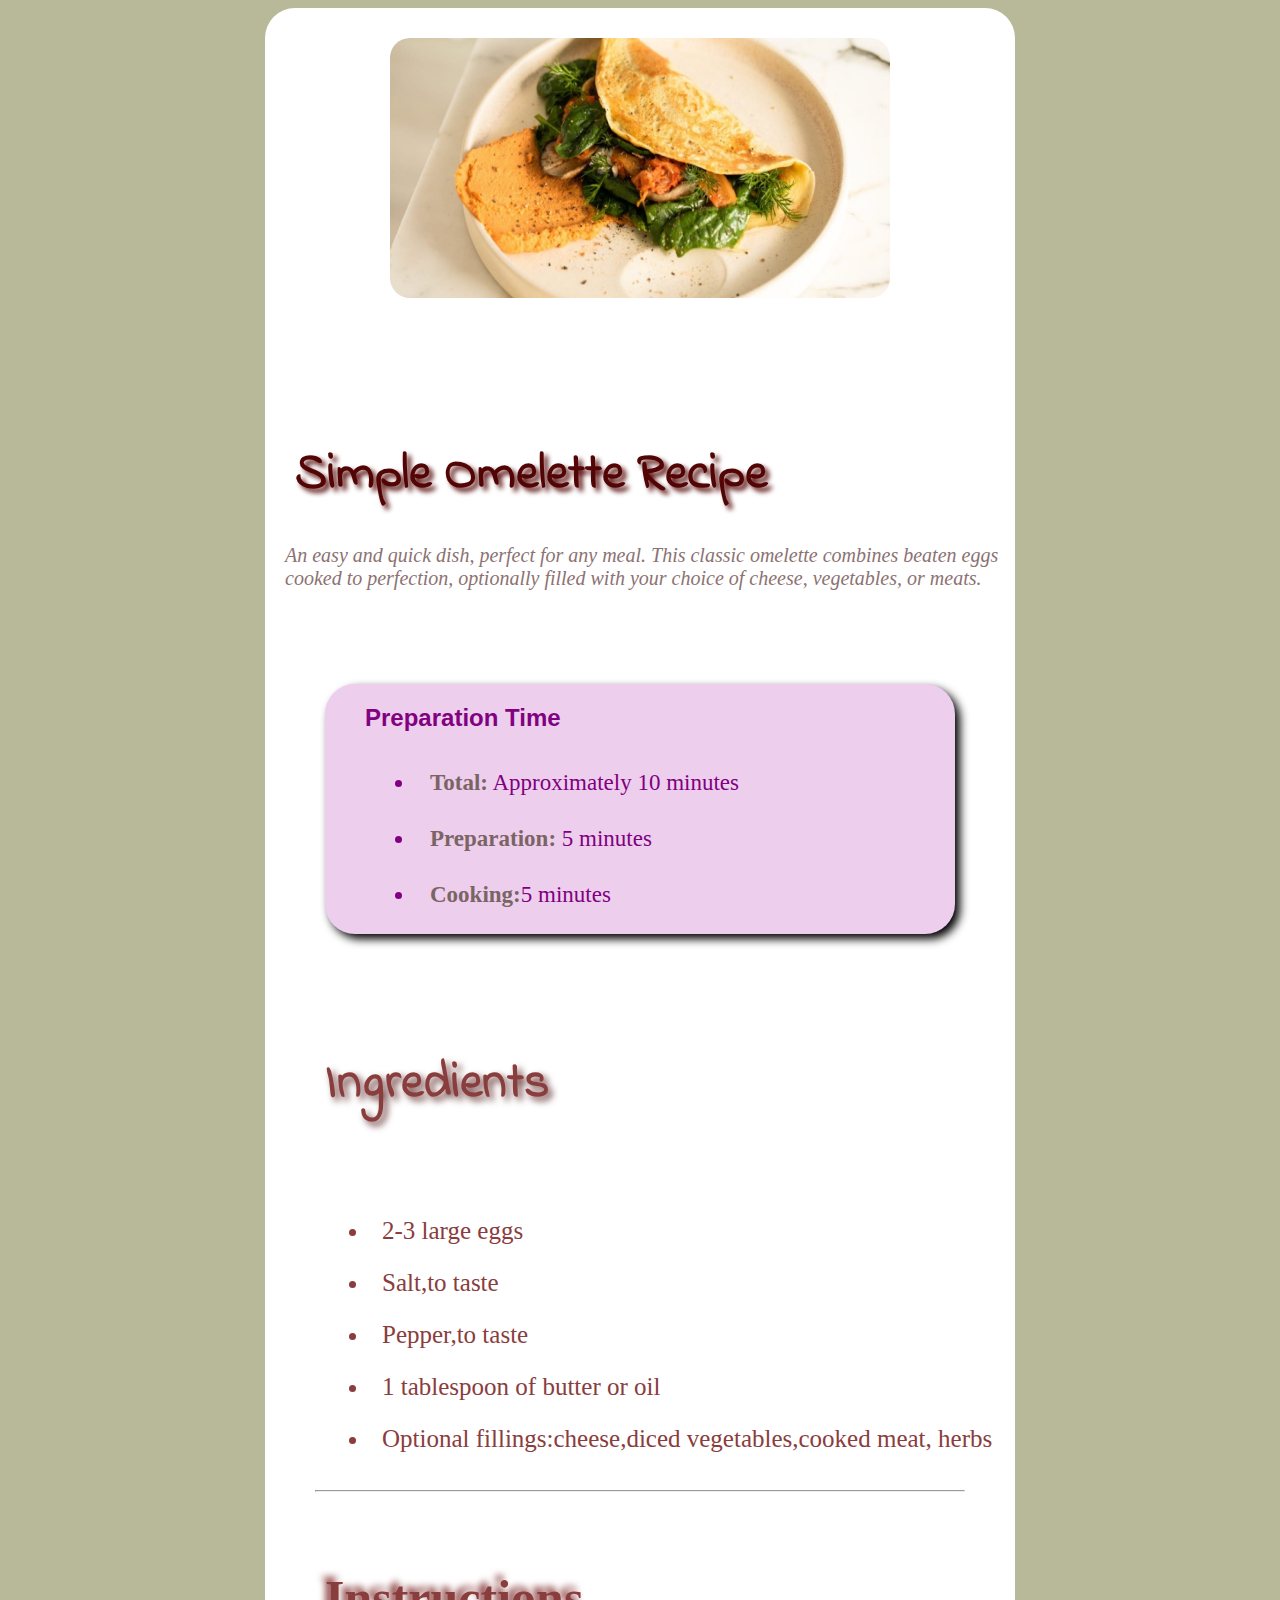
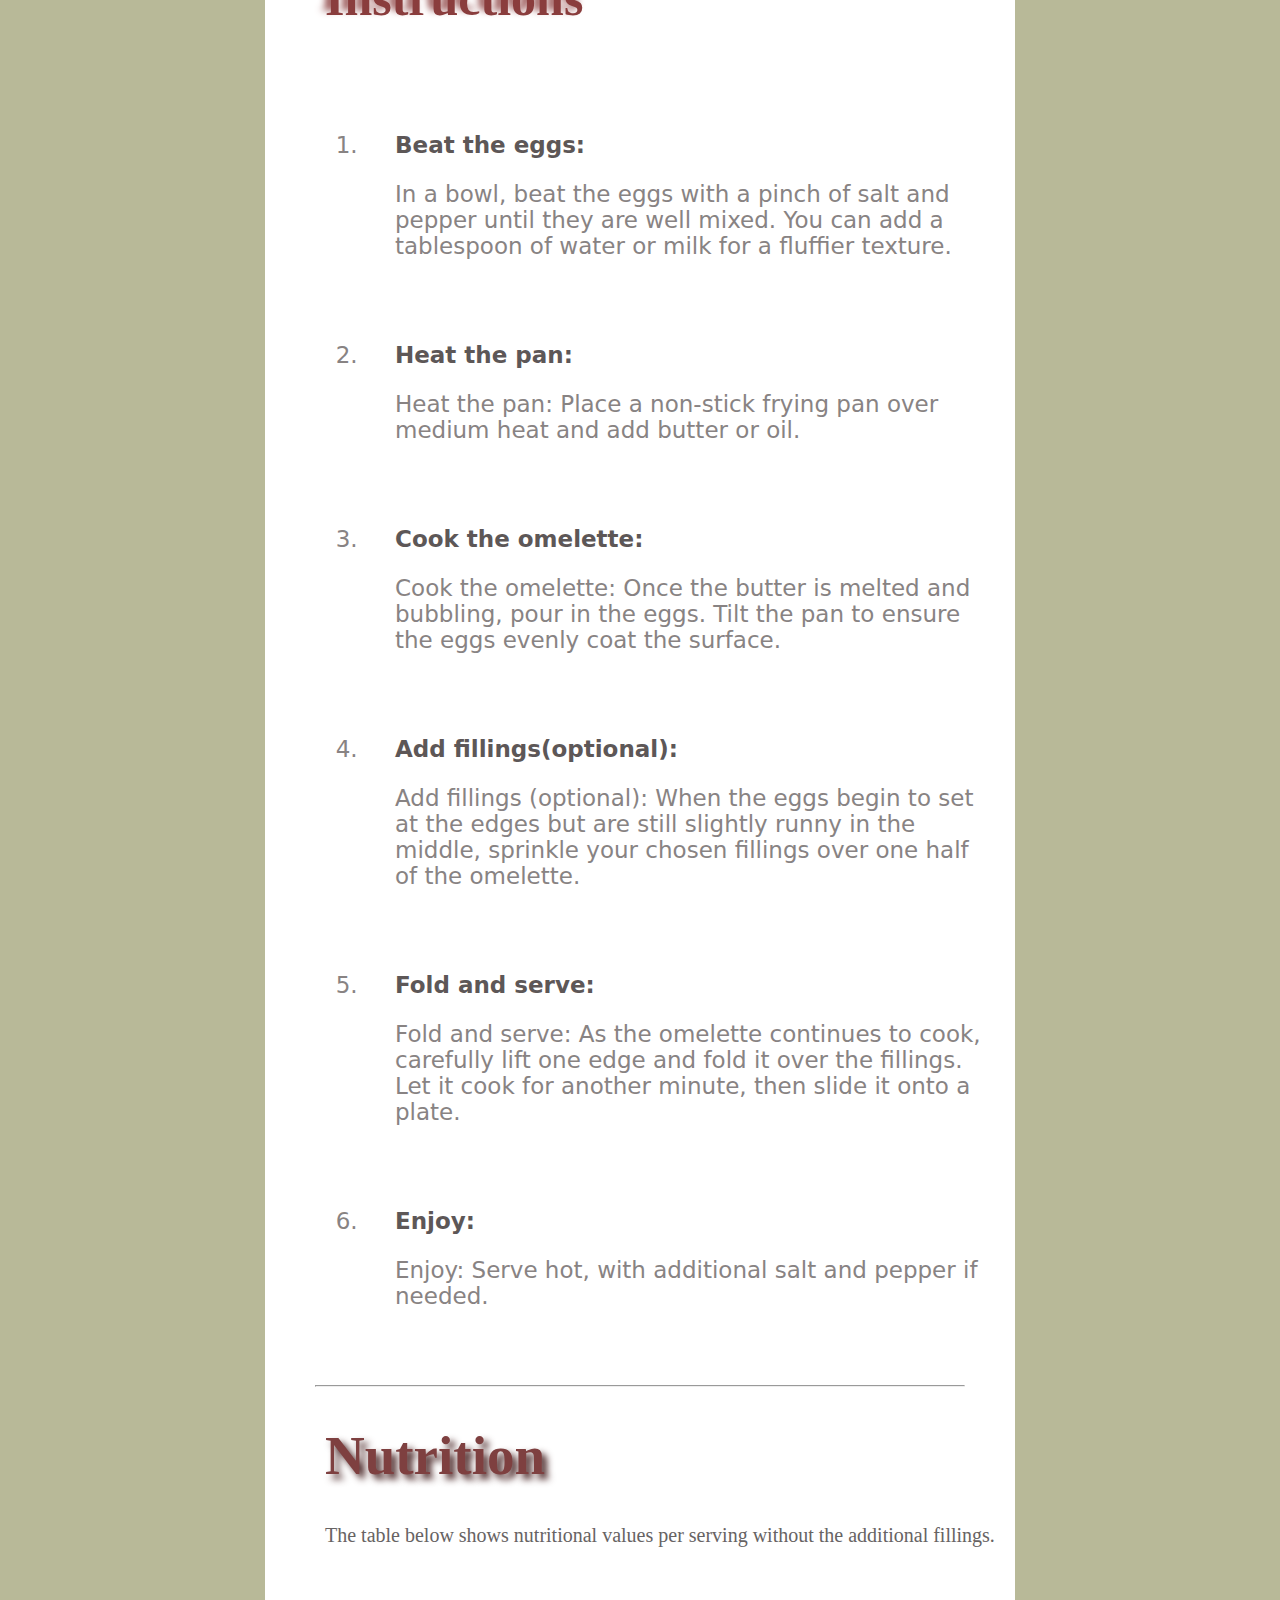
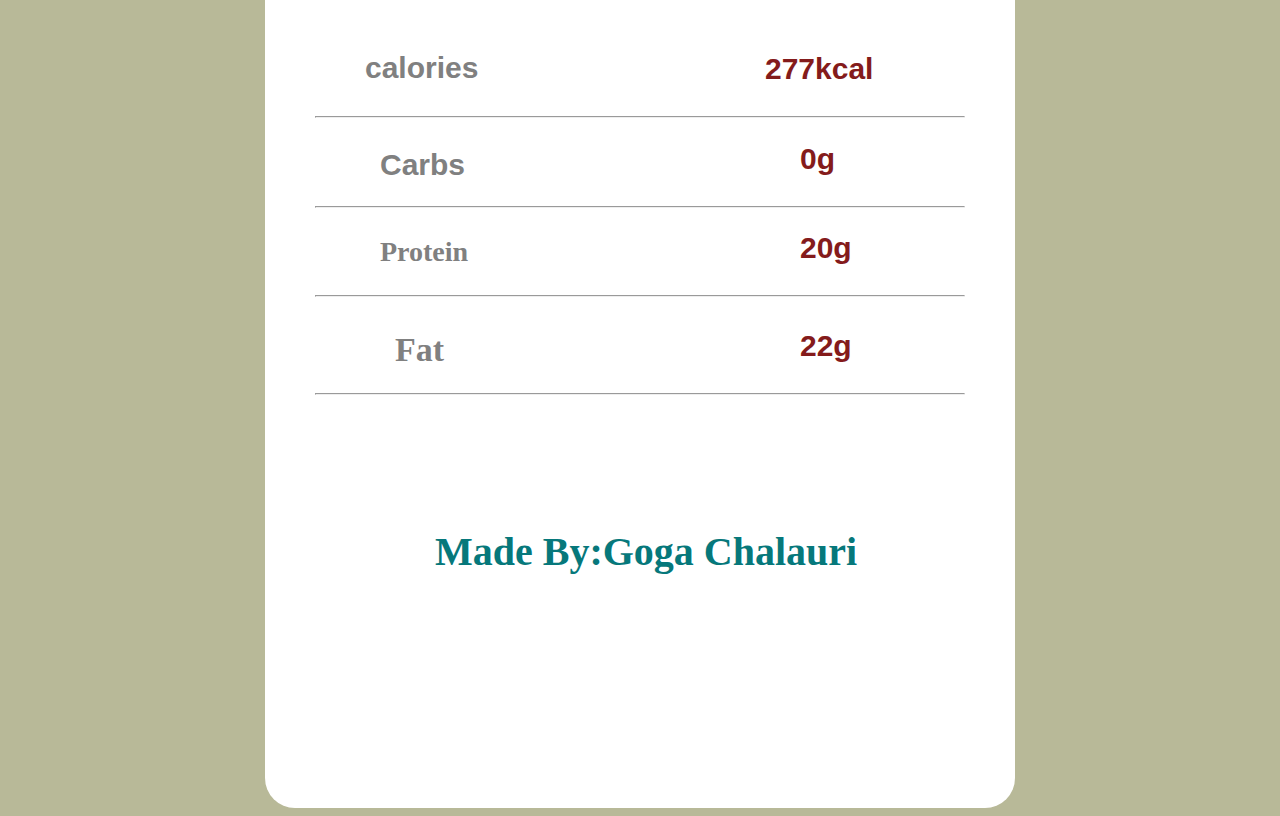
<file: myproject1/index.html>
<!DOCTYPE html>
<html lang="en">
<head>
    <meta charset="UTF-8">
    <meta name="viewport" content="width=device-width, initial-scale=1.0">
    <title>Omelette Recipe</title>
    <link rel="stylesheet" href="index's.css">
    <link rel="icon"  type="image/pnj" href="./images/favicon-32x32.png">
    <style>@import url('https://fonts.googleapis.com/css2?family=Indie+Flower&display=swap');</style>
</head>
<body>
    <main>
        <div>
            <center><a href="https://www.youtube.com/watch?v=ixpYIgHlU60" target="_blank"><img src="./images/image-omelette.jpeg" alt="omelette pic" title="omelette"></a></center>
            <br><br><br><br>
            <h1 class="h1">simple omelette recipe</h1>
            <p class="p1"> An easy and quick dish, perfect for any meal. This classic omelette combines beaten eggs cooked to perfection, optionally filled with your choice of cheese, vegetables, or meats.</p>
            <br><br><br>
            <section>
                <h2 class="h2">preparation time</h2>
                <ul class="ul1">
                    <li><b>Total:</b> Approximately 10 minutes</li>
                    <li><b>Preparation:</b> 5 minutes</li>
                    <li><b>Cooking:</b>5 minutes</li>
                </ul>
            </section>
            <br><br><br><br>
            <h2 class="h3">Ingredients</h2>
            <br>
            <ul class="ul3">
                <li>2-3 large eggs</li>
                <li> Salt,to taste</li>
                <li> Pepper,to taste</li>
                <li>1 tablespoon of butter or oil</li>
                <li>Optional fillings:cheese,diced vegetables,cooked meat, herbs</li>
            </ul>
            <hr class="hr1">
            <br><br>
            <h1 class="he">Instructions</h1>
            <br>
            <ol>
                <li><b>Beat the eggs:</b><p>In a bowl, beat the eggs with a pinch of salt and pepper until they are well mixed. You can add a tablespoon of water or milk for a fluffier texture.</p></li>
                <li><b>Heat the pan:</b> <p>Heat the pan: Place a non-stick frying pan over medium heat and add butter or oil.</p> </li>
                <li><b>Cook the omelette:</b><p> Cook the omelette: Once the butter is melted and bubbling, pour in the eggs. Tilt the pan to ensure the eggs evenly coat the surface.</p></li>
                <li><b>Add fillings(optional):</b><p> Add fillings (optional): When the eggs begin to set at the edges but are still slightly runny in the middle, sprinkle your chosen fillings over one half of the omelette.</p></li>
                <li><b>Fold and serve:</b><p> Fold and serve: As the omelette continues to cook, carefully lift one edge and fold it over the fillings. Let it cook for another minute, then slide it onto a plate.</p></li>
                <li><b>Enjoy:</b> <p>Enjoy: Serve hot, with additional salt and pepper if needed.</p> </li>
            </ol>
            <hr class="hr2">
            <h1 id="h1">Nutrition</h1>
            <p id="p">The table below shows nutritional values per serving without the additional fillings. </p>
            <br><br><br>
            <h3 class="h11">calories</h3>
            <h3 class="h22">277kcal</h3>
            <hr class="hr3">
            <h3 class="h44">Carbs</h4>
            <h3 class="h55">0g</h1>
            <hr class="hr4">
            <h3 class="a">Protein</h3>
            <h3 class="b">20g</h3>
            <hr class="hr5">
            <h3 class="c">Fat</h3>
            <h3 class="d">22g</h3>
            <hr class="hr6">
            <br><br><br><br>
            <h4 class="end"><a href="https://www.facebook.com/" class="me" target="_blank">Made By:Goga Chalauri</a></h4>
        </div>
    </main>
</body>
</html>
</file>
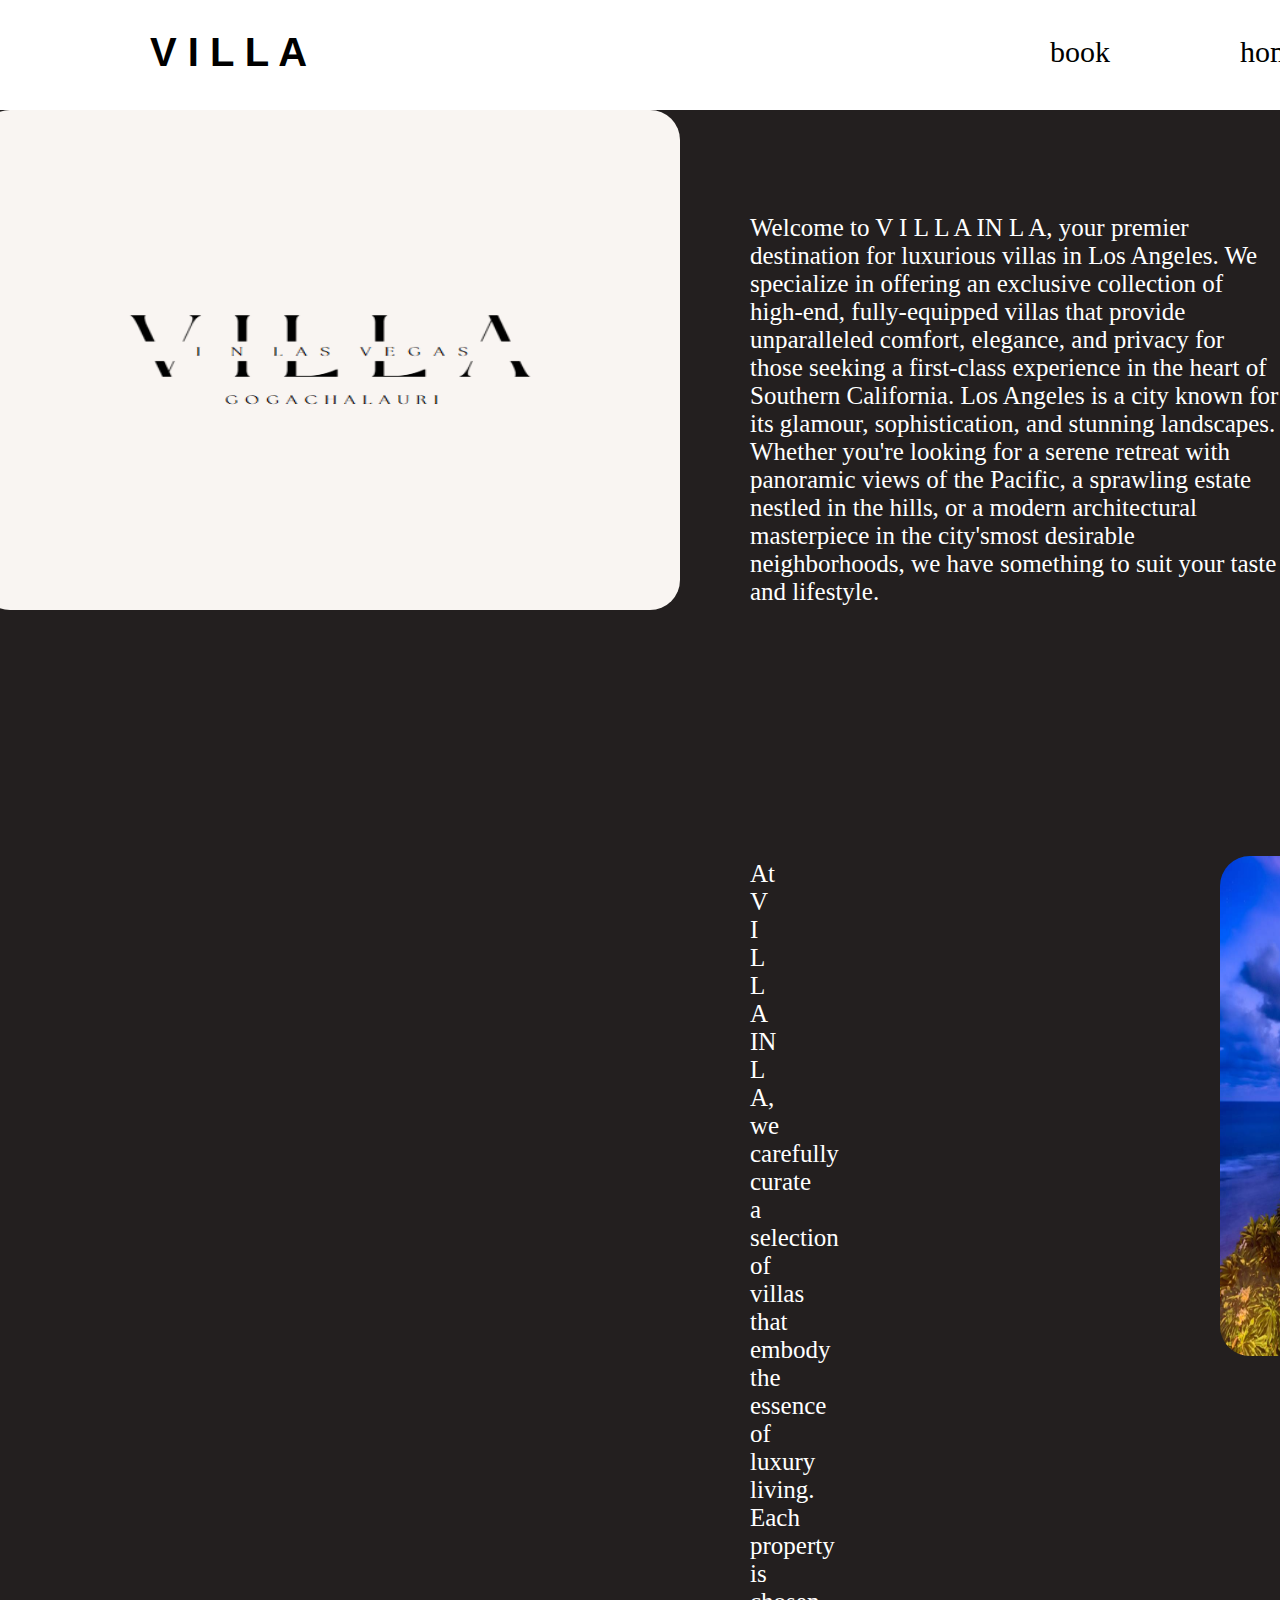
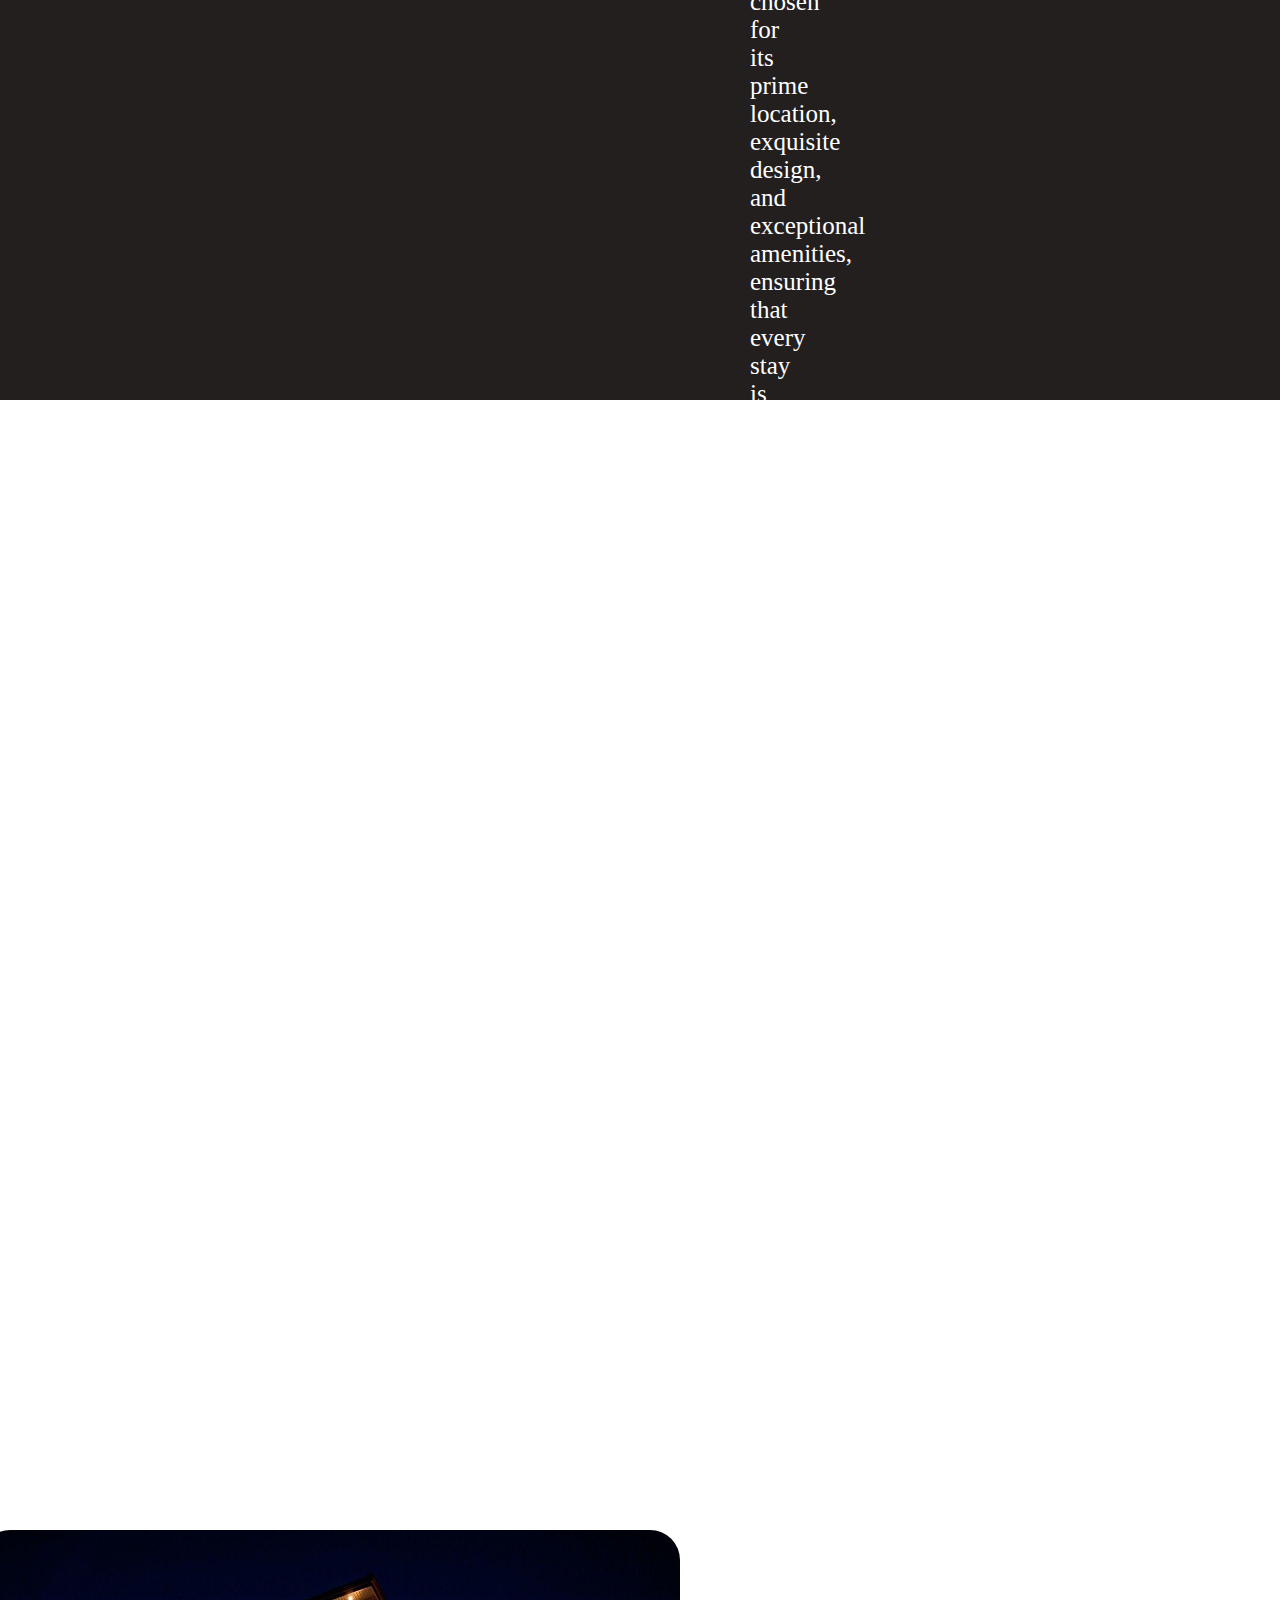
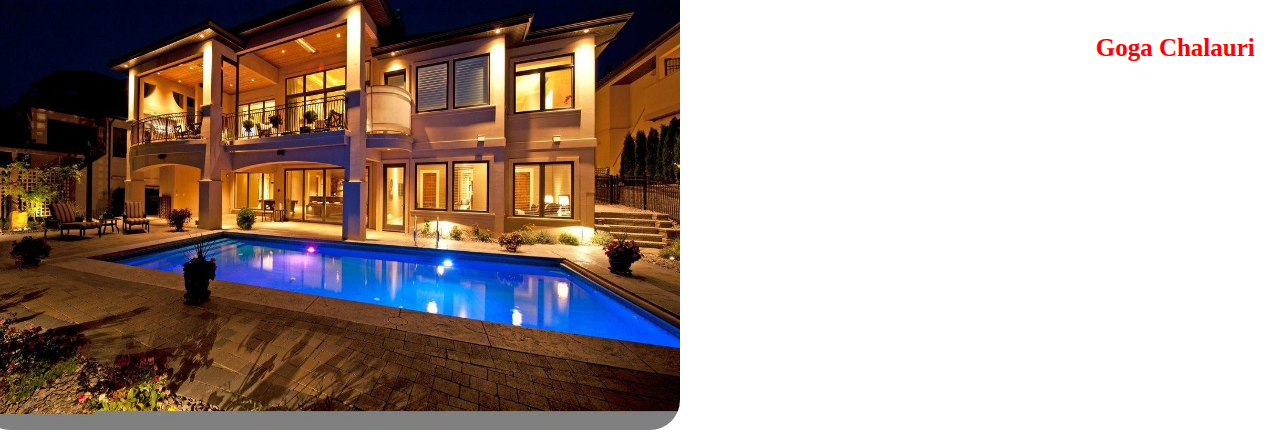
<file: myproject2/about.html>
<!DOCTYPE html>
<html lang="en">
<head>
    <meta charset="UTF-8">
    <meta name="viewport" content="width=device-width, initial-scale=1.0">
    <title>Document</title>
    <link rel="stylesheet" href="about's.css">
</head>
<body>
    <div class="dv">
        <header>
            <div>
                <h1 class="hfirst">V I L L A</h1>
                <nav>
                    <ul class="ul1">
                        <li class="l1"><a href="book.html"  target="_blank">book</a></li>
                        <li class="l2"><a href="home.html" target="_blank">home</a></li>
                        <li class="l3"><a href="service.html" target="_blank">service</a></li>
                        <li class="l4"><a href="" target="_blank">contact</a></li>
                    </ul>
                </nav>
            </div>
        </header>
        <main>
            <img src="images/Screenshot 2024-12-24 031151.png" alt="villa image" title="our logo" class="img">
            <section>
                <p>Welcome to V I L L A IN L A, your premier destination for luxurious villas in Los Angeles.
                We specialize in offering an exclusive collection of high-end, fully-equipped villas that provide
                unparalleled comfort, elegance, and privacy for those seeking a first-class experience in the heart of Southern California.
                Los Angeles is a city known for its glamour, sophistication, and stunning landscapes. Whether you're looking for a serene 
                retreat with panoramic views of the Pacific, a sprawling estate nestled in the hills, or a modern architectural masterpiece in the city'smost desirable neighborhoods, we have something to suit your taste and lifestyle.</p>
            </section>
            <section class="sec1">
                <img src="./images/16.jpg" alt="villa pic" title="villa in LA" class="img2">
            </section>
            <section class="sec">
                <p>At V I L L A IN L A, we carefully curate a selection of villas that embody the essence of luxury living.   
                Each property is chosen for its prime location, exquisite design, and exceptional amenities, ensuring that every stay is
                not only comfortable but unforgettable.Our team is committed to providing personalized service, ensuring that your experience
                is as seamless as it is memorable. From helping you find the perfect villa to offering concierge services</p>
            </section>
            <img src="./images/4401200.jpg" alt="villa image" title="villa in south LA" class="villa1">
            <section class="section">
                <p>Our company has been created by <b>Goga Chalauri</b> in 1986 and since 1986 company has reached the peaks,
                it became the most popular villa company for almost every L A residents with its luxury and excellen
                villas in LA,we have almost 145 villas over L A and we are going to expand our borders,our company is building
                4 new seaside villas along the L A beach,we work day and night to provide people with new protective and luxurious
                villas,company director is going to bring new law into,which will allow people to buy the villas</p>
            </section>
        </main>
    </div>
</body>
</html>
</file>
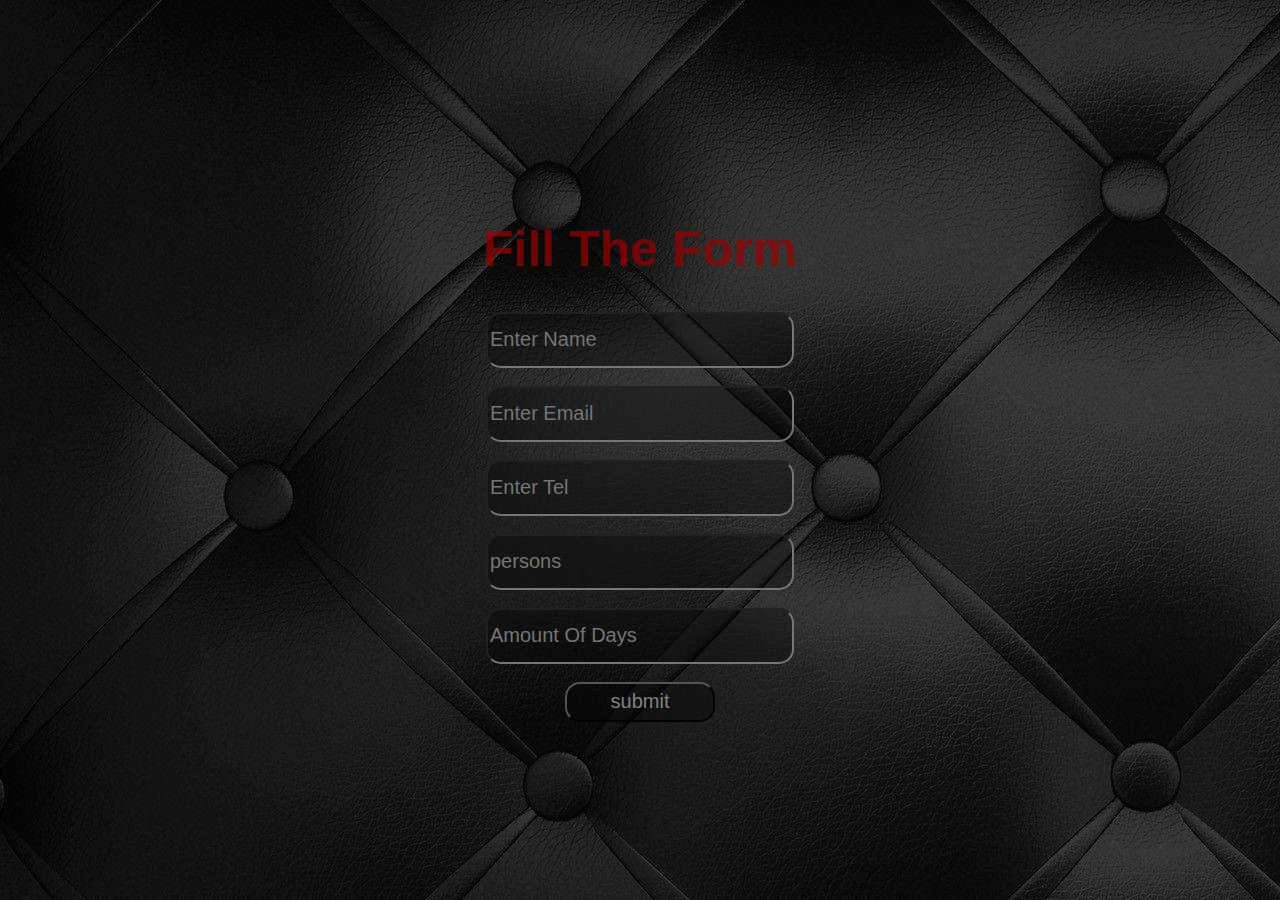
<file: myproject2/book.html>
<!DOCTYPE html>
<html lang="en">
<head>
    <meta charset="UTF-8">
    <meta name="viewport" content="width=device-width, initial-scale=1.0">
    <title>Document</title>
    <link rel="stylesheet" href="book's.css">
</head>
<body>
    <main>
        <div>
            <h1>Fill The Form</h1>
            <form>
                <input type="text"  placeholder="Enter Name" >
                <br><br>
                <input type="email" placeholder="Enter Email" >
                <br><br>
                <input type="tel" placeholder="Enter Tel">
                <br><br>
                <input type="number" placeholder="persons">
                <br><br>
                <input type="number" placeholder="Amount Of Days">
                <br><br>
                <button><a href="home.html" >submit</a></button>
            </form>
        </div>
    </main>
</body>
</html>
</file>
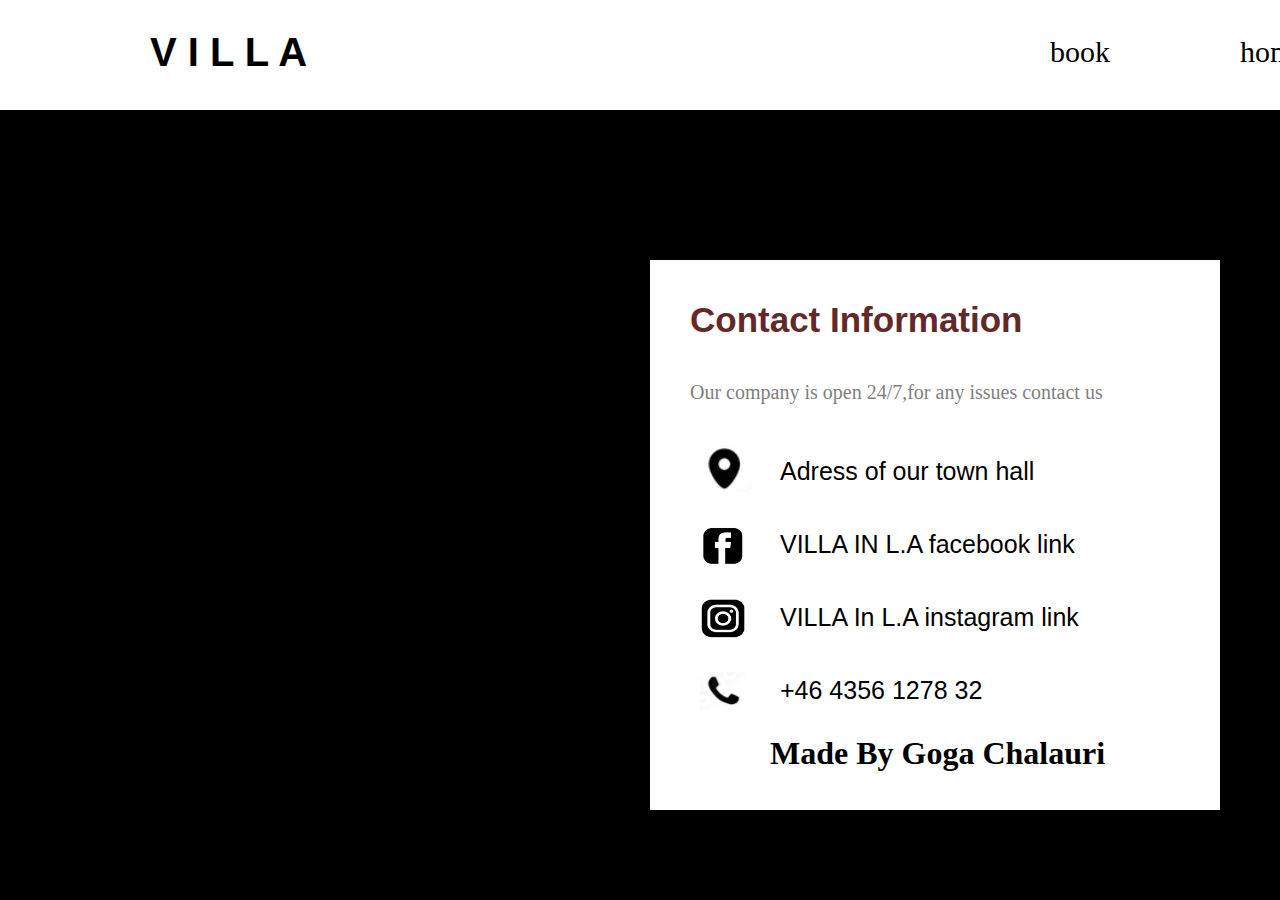
<file: myproject2/contact.html>
<!DOCTYPE html>
<html lang="en">
<head>
    <meta charset="UTF-8">
    <meta name="viewport" content="width=device-width, initial-scale=1.0">
    <title>Document</title>
    <link rel="stylesheet" href="contact's.css">
    <link rel="icon" href="./images/Screenshot 2024-12-24 031151.png" type="image/png">
</head>
<body>
    <header>
        <div>
            <h1 class="hfirst">V I L L A</h1>
            <nav>
                <ul class="ul1">
                    <li class="l1"><a href="book.html"  target="_blank">book</a></li>
                    <li class="l2"><a href="home.html" target="_blank">home</a></li>
                    <li class="l3"><a href="about.html" target="_blank">about</a></li>
                    <li class="l4"><a href="service.html" target="_blank">service</a></li>
                </ul>
            </nav>
        </div>
    </header>
    <main>
        <div class="div1">
            <h1 id="h1">Contact Information</h1>
            <p class="p1">Our company is open 24/7,for any issues contact us</p>
            <a href="https://www.google.com/maps/place/Para+Digital/@34.0624016,-118.3537845,19.25z/data=!3m1!5s0x80c2be8932f37c53:0xf41404193fdf94da!4m15!1m8!3m7!1s0x80c2c75ddc27da13:0xe22fdf6f254608f4!2z4YOa4YOd4YOhLeGDkOGDnOGDr-GDlOGDmuGDlOGDoeGDmCwg4YOZ4YOQ4YOa4YOY4YOk4YOd4YOg4YOc4YOY4YOQLCDhg5Dhg5vhg5Thg6Dhg5jhg5nhg5jhg6Eg4YOo4YOU4YOU4YOg4YOX4YOU4YOR4YOj4YOa4YOYIOGDqOGDouGDkOGDouGDlOGDkeGDmA!3b1!8m2!3d34.0549076!4d-118.242643!16s%2Fm%2F030qb3t!3m5!1s0x80c2b9223c240067:0x1f33f64b2eca691e!8m2!3d34.0625934!4d-118.3531112!16s%2Fg%2F11vwkpf8xn?entry=ttu&g_ep=EgoyMDI0MTIxMS4wIKXMDSoASAFQAw%3D%3D" target="_blank" class="a1"><img src="./images/adress.png" alt="adress"></a> <p id="p">Adress of our town hall</p>
            <a href="https://www.facebook.com/" target="_blank"><img src="./images/facebook.png" alt="facebook logo" class="fb"></a><p id="p2">VILLA IN L.A facebook link</p>
            <a href="https://www.instagram.com/" target="_blank"><img src="./images/instagram.png" alt="instagram logo" class="inst"></a>
            <p id="p3">VILLA In L.A instagram link</p>
            <img src="./images/tel.png" alt="tel logo" class="tel">
            <p id="p4">+46 4356 1278 32</p>
            <h1 class="hh">Made By Goga Chalauri</h1>
        </div>
    </main>
</body>
</html>
</file>
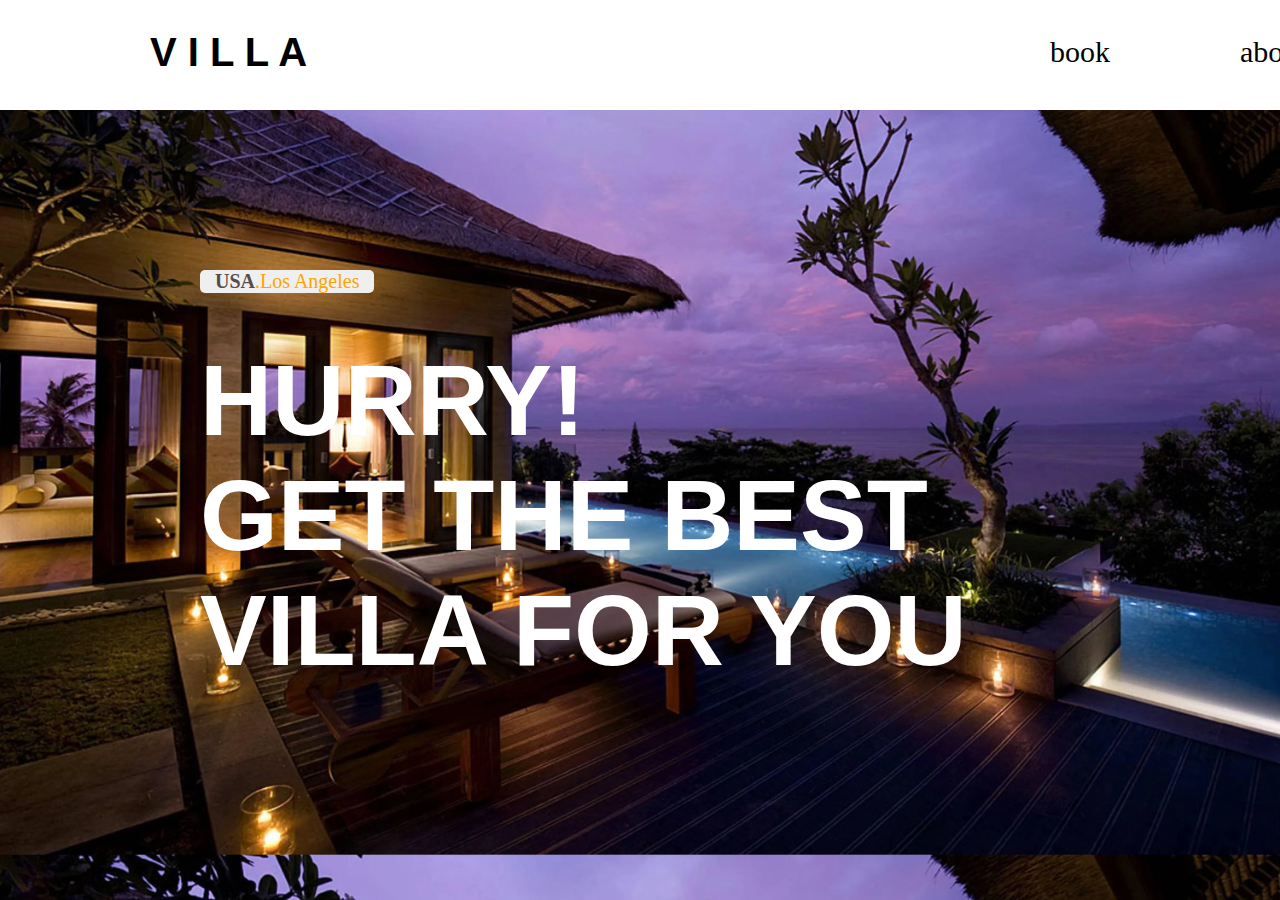
<file: myproject2/home.html>
<!DOCTYPE html>
<html lang="en">
<head>
    <meta charset="UTF-8">
    <meta name="viewport" content="width=device-width, initial-scale=1.0">
    <title>Document</title>
    <link rel="stylesheet" href="home's.css">
    <link rel="icon" href="./images/Screenshot 2024-12-24 031151.png" type="image/png">
</head>
<body>
    <header>
        <div>
            <h1 class="hfirst">V I L L A</h1>
            <nav>
                <ul class="ul1">
                    <li class="l1"><a href="book.html"  target="_blank">book</a></li>
                    <li class="l2"><a href="about.html" target="_blank">about</a></li>
                    <li class="l3"><a href="service.html" target="_blank">service</a></li>
                    <li class="l4"><a href="" target="_blank">contact</a></li>
                </ul>
            </nav>
        </div>
    </header>
    <main>
        <section>
            <button class="b1"><a href="https://en.wikipedia.org/wiki/Los_Angeles" target="_blank"><b class="bold">USA</b>.Los Angeles</a></button>
        </section>
        <section class="sec1">
            <h1 class="h11">HURRY! </h1>
            <h1 class="h22">GET THE BEST</h1>
            <h1 class="h33">VILLA FOR YOU</h1>
        </section>
    </main>
</body>
</html>
</file>
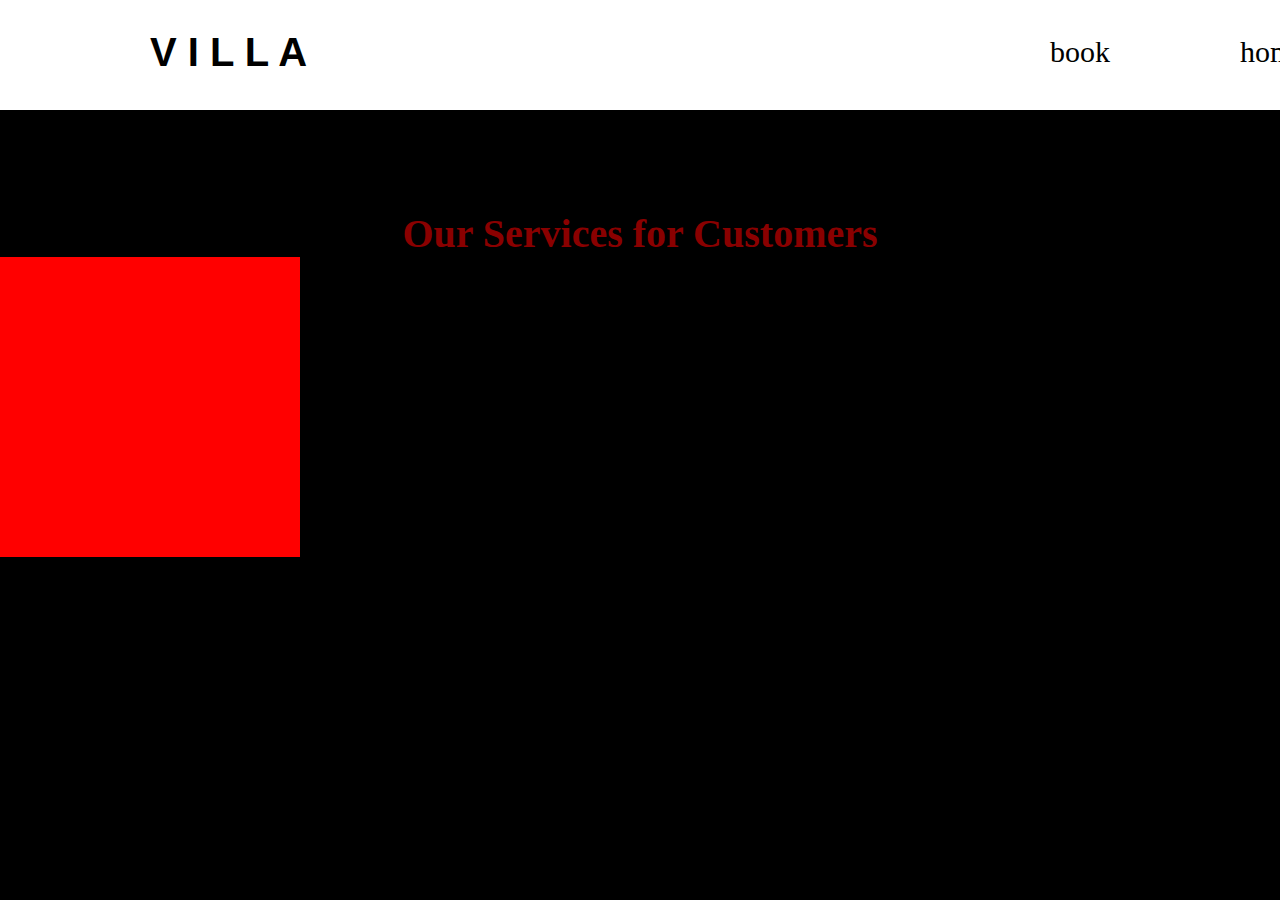
<file: myproject2/service.html>
<!DOCTYPE html>
<html lang="en">
<head>
    <meta charset="UTF-8">
    <meta name="viewport" content="width=device-width, initial-scale=1.0">
    <title>Document</title>
    <link rel="stylesheet" href="service's.css">
</head>
<body>
    <header>
        <div>
            <h1 class="hfirst">V I L L A</h1>
            <nav>
                <ul class="ul1">
                    <li class="l1"><a href="book.html"  target="_blank">book</a></li>
                    <li class="l2"><a href="home.html" target="_blank">home</a></li>
                    <li class="l3"><a href="about.html" target="_blank">about</a></li>
                    <li class="l4"><a href="" target="_blank">contact</a></li>
                </ul>
            </nav>
        </div>
    </header>
    <main>
        <h1 id="h1">Our Services for Customers</h1>
        <div id="div"></div>
    </main>
</body>
</html>
</file>
